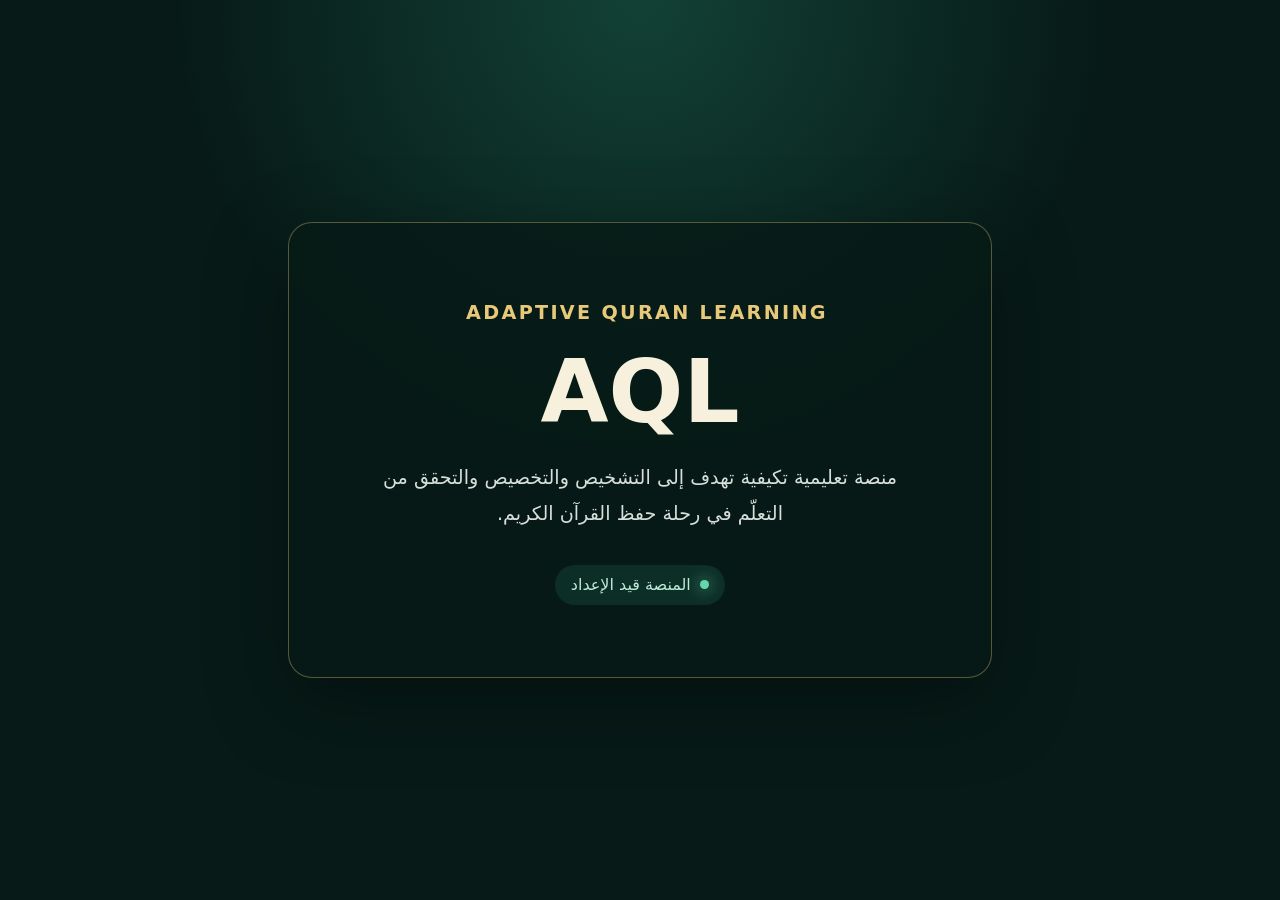
<file: public/index.html>
<!doctype html>
<html lang="ar" dir="rtl">
  <head>
    <meta charset="utf-8">
    <meta name="viewport" content="width=device-width, initial-scale=1">
    <meta name="description" content="منصة AQL للتعليم التكيفي للقرآن الكريم">
    <title>AQL — منصة التعليم التكيفي للقرآن الكريم</title>
    <style>
      :root {
        color-scheme: dark;
        font-family: system-ui, -apple-system, BlinkMacSystemFont, "Segoe UI", sans-serif;
        background: #071a17;
        color: #f6f0dc;
      }

      * {
        box-sizing: border-box;
      }

      body {
        min-height: 100vh;
        margin: 0;
        display: grid;
        place-items: center;
        padding: 2rem;
        background:
          radial-gradient(circle at top, rgba(45, 155, 125, 0.3), transparent 42%),
          #071a17;
      }

      main {
        width: min(44rem, 100%);
        padding: clamp(2rem, 6vw, 4.5rem);
        border: 1px solid rgba(235, 205, 132, 0.35);
        border-radius: 1.5rem;
        text-align: center;
        background: rgba(7, 26, 23, 0.82);
        box-shadow: 0 1.5rem 5rem rgba(0, 0, 0, 0.35);
      }

      .eyebrow {
        margin: 0 0 1rem;
        color: #e8c979;
        font-weight: 700;
        letter-spacing: 0.12em;
      }

      h1 {
        margin: 0;
        font-size: clamp(2.4rem, 9vw, 5.5rem);
        line-height: 1;
      }

      p {
        margin: 1.5rem auto 0;
        max-width: 34rem;
        color: #d8dfd9;
        font-size: clamp(1rem, 3vw, 1.2rem);
        line-height: 1.9;
      }

      .status {
        display: inline-flex;
        align-items: center;
        gap: 0.6rem;
        margin-top: 2rem;
        padding: 0.65rem 1rem;
        border-radius: 999px;
        color: #bcebd7;
        background: rgba(45, 155, 125, 0.16);
      }

      .status::before {
        width: 0.55rem;
        height: 0.55rem;
        border-radius: 50%;
        background: #67d5aa;
        content: "";
        box-shadow: 0 0 1rem #67d5aa;
      }
    </style>
  </head>
  <body>
    <main>
      <p class="eyebrow">ADAPTIVE QURAN LEARNING</p>
      <h1>AQL</h1>
      <p>منصة تعليمية تكيفية تهدف إلى التشخيص والتخصيص والتحقق من التعلّم في رحلة حفظ القرآن الكريم.</p>
      <div class="status">المنصة قيد الإعداد</div>
    </main>
  </body>
</html>
</file>
